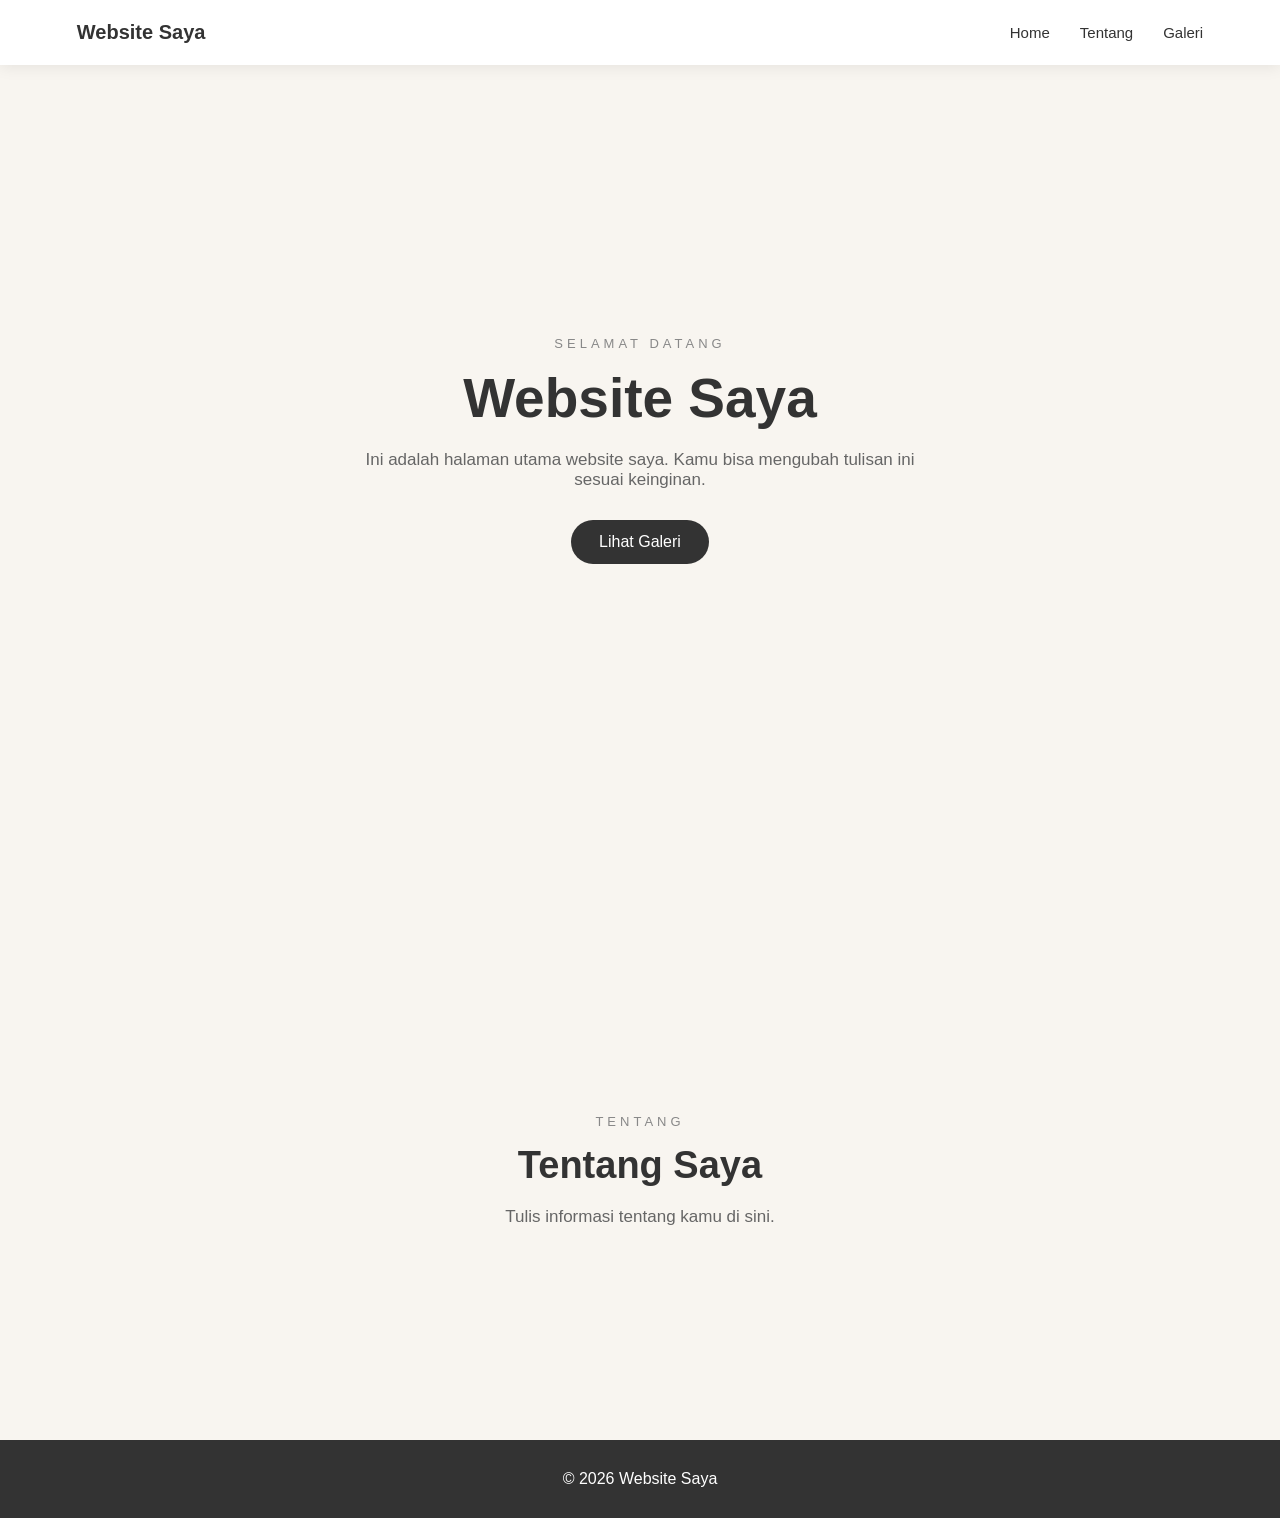
<file: index.html>
<!DOCTYPE html>
<html lang="id">
<head>
    <meta charset="UTF-8">
    <meta name="viewport" content="width=device-width, initial-scale=1.0">
    <title>Website Saya</title>

    <link rel="stylesheet" href="style.css">
</head>

<body>

    <nav>
        <div class="logo">Website Saya</div>

        <ul>
            <li><a href="index.html">Home</a></li>
            <li><a href="#tentang">Tentang</a></li>
            <li><a href="galeri.html">Galeri</a></li>
        </ul>
    </nav>


    <section class="home">

        <div class="home-content">

            <div class="small-title">
                SELAMAT DATANG
            </div>

            <h1>Website Saya</h1>

            <p>
                Ini adalah halaman utama website saya.
                Kamu bisa mengubah tulisan ini sesuai keinginan.
            </p>

            <a href="galeri.html" class="button">
                Lihat Galeri
            </a>

        </div>

    </section>


    <section class="tentang" id="tentang">

        <div>
            <div class="small-title">
                TENTANG
            </div>

            <h2>Tentang Saya</h2>

            <p>
                Tulis informasi tentang kamu di sini.
            </p>
        </div>

    </section>


    <footer>
        © 2026 Website Saya
    </footer>

</body>
</html>
</file>
<file: style.css>
* {
    margin: 0;
    padding: 0;
    box-sizing: border-box;
}

html {
    scroll-behavior: smooth;
}

body {
    font-family: Arial, sans-serif;
    background: #f8f5f0;
    color: #333;
}


/* ================= NAVBAR ================= */

nav {
    position: fixed;
    top: 0;
    left: 0;

    width: 100%;
    height: 65px;

    padding: 0 6%;

    background: white;

    display: flex;
    justify-content: space-between;
    align-items: center;

    box-shadow: 0 2px 15px rgba(0,0,0,0.08);

    z-index: 1000;
}

nav .logo {
    font-size: 20px;
    font-weight: bold;
}

nav ul {
    display: flex;

    list-style: none;

    gap: 30px;
}

nav li {
    list-style: none;
}

nav a {
    color: #333;

    text-decoration: none;

    font-size: 15px;

    transition: 0.3s;
}

nav a:hover {
    color: #999;
}


/* ================= HOME ================= */

.home {
    min-height: 100vh;

    display: flex;

    justify-content: center;
    align-items: center;

    text-align: center;

    padding: 80px 20px;
}

.home-content {
    max-width: 700px;
}

.small-title {
    font-size: 13px;

    letter-spacing: 4px;

    color: #888;

    margin-bottom: 15px;
}

.home h1 {
    font-size: 55px;

    margin-bottom: 20px;
}

.home p {
    font-size: 17px;

    color: #666;

    max-width: 550px;

    margin: 0 auto 30px;
}


/* ================= BUTTON ================= */

.button {
    display: inline-block;

    padding: 13px 28px;

    background: #333;

    color: white;

    border-radius: 30px;

    text-decoration: none;

    transition: 0.3s;
}

.button:hover {
    transform: translateY(-3px);

    opacity: 0.8;
}


/* ================= TENTANG ================= */

.tentang {
    min-height: 60vh;

    padding: 100px 20px;

    display: flex;

    justify-content: center;
    align-items: center;

    text-align: center;
}

.tentang h2 {
    font-size: 38px;

    margin-bottom: 20px;
}

.tentang p {
    color: #666;

    font-size: 17px;
}


/* ================= FOOTER ================= */

footer {
    padding: 30px;

    text-align: center;

    background: #333;

    color: white;
}


/* ================= HP ================= */

@media (max-width: 600px) {

    nav {
        height: 60px;

        padding: 0 15px;
    }

    nav .logo {
        font-size: 16px;
    }

    nav ul {
        gap: 12px;
    }

    nav a {
        font-size: 12px;
    }

    .home h1 {
        font-size: 36px;
    }

    .home p {
        font-size: 15px;
    }

    .tentang h2 {
        font-size: 30px;
    }
}
</file>
